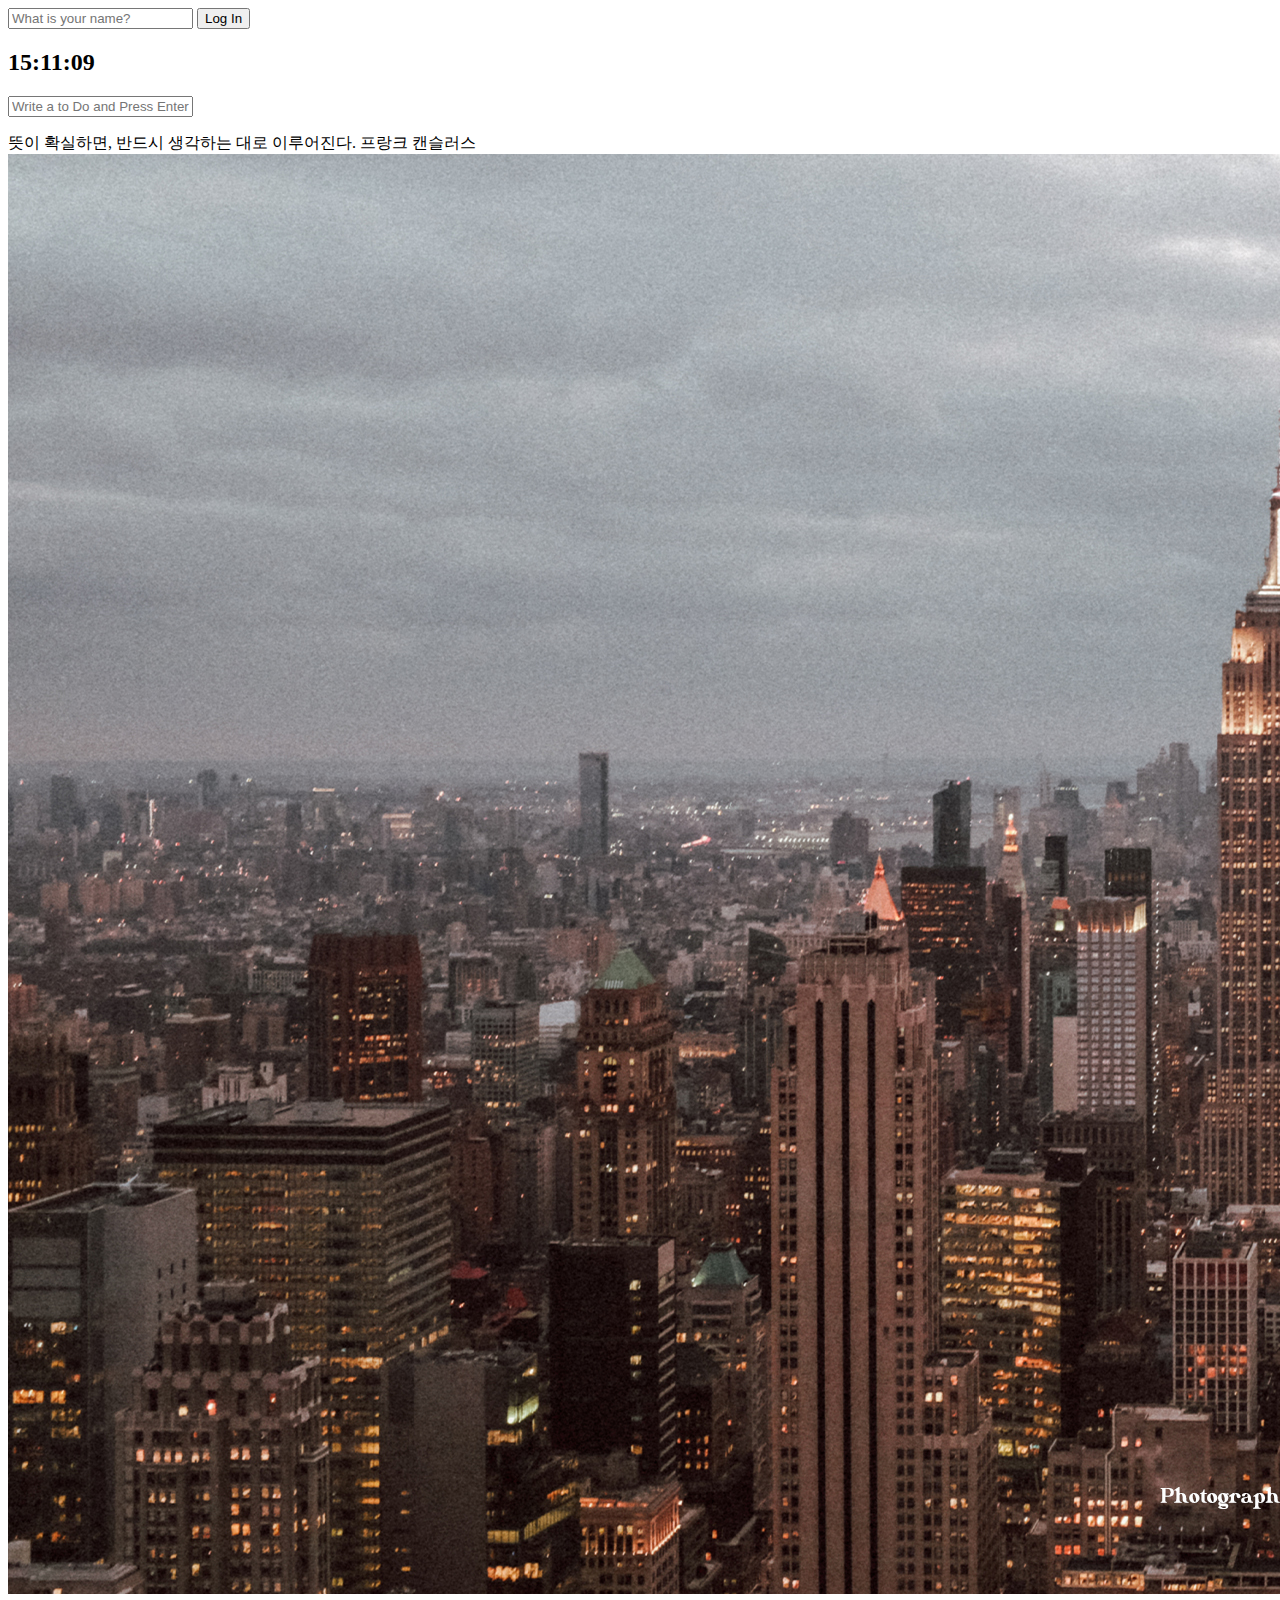
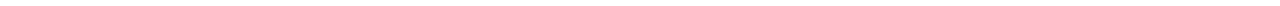
<file: practice/practice1/momentoun/index.html>
<!DOCTYPE html>
<html lang="en">
<head>
    <meta charset="UTF-8">
    <meta http-equiv="X-UA-Compatible" content="IE=edge">
    <meta name="viewport" content="width=device-width, initial-scale=1.0">
    <link rel="stylesheet", href="style.css"/>
    <title>Document</title>
</head>
<body>
    <form class="login-form hidden">
        <input  required maxlength="15" type="text" placeholder="What is your name?"/>
        <button >Log In</button>
    </form>
    <h1 class="hidden"></h1>
    <h2 id="clock">00:00:00</h2>
    <div id = "weather">
        <span></span>
        <span></span>
    </div>
    <form id="todo-form">
        <input type="text" placeholder="Write a to Do and Press Enter"/>
    </form>
    <ul id="todo-list">

    </ul>
    <div id="quote">
        <span></span>
        <span></span>
    </div>
    <script src="app2.js"></script>
    <script src="clock.js"></script>
    <script src="quote.js"></script>
    <script src="background.js"></script>
    <script src="todo.js"></script>
    <script src="weather.js"></script>
</body>

</html>
</file>
<file: practice/practice1/momentoun/style.css>
.hidden{
    display: none;
}
</file>
